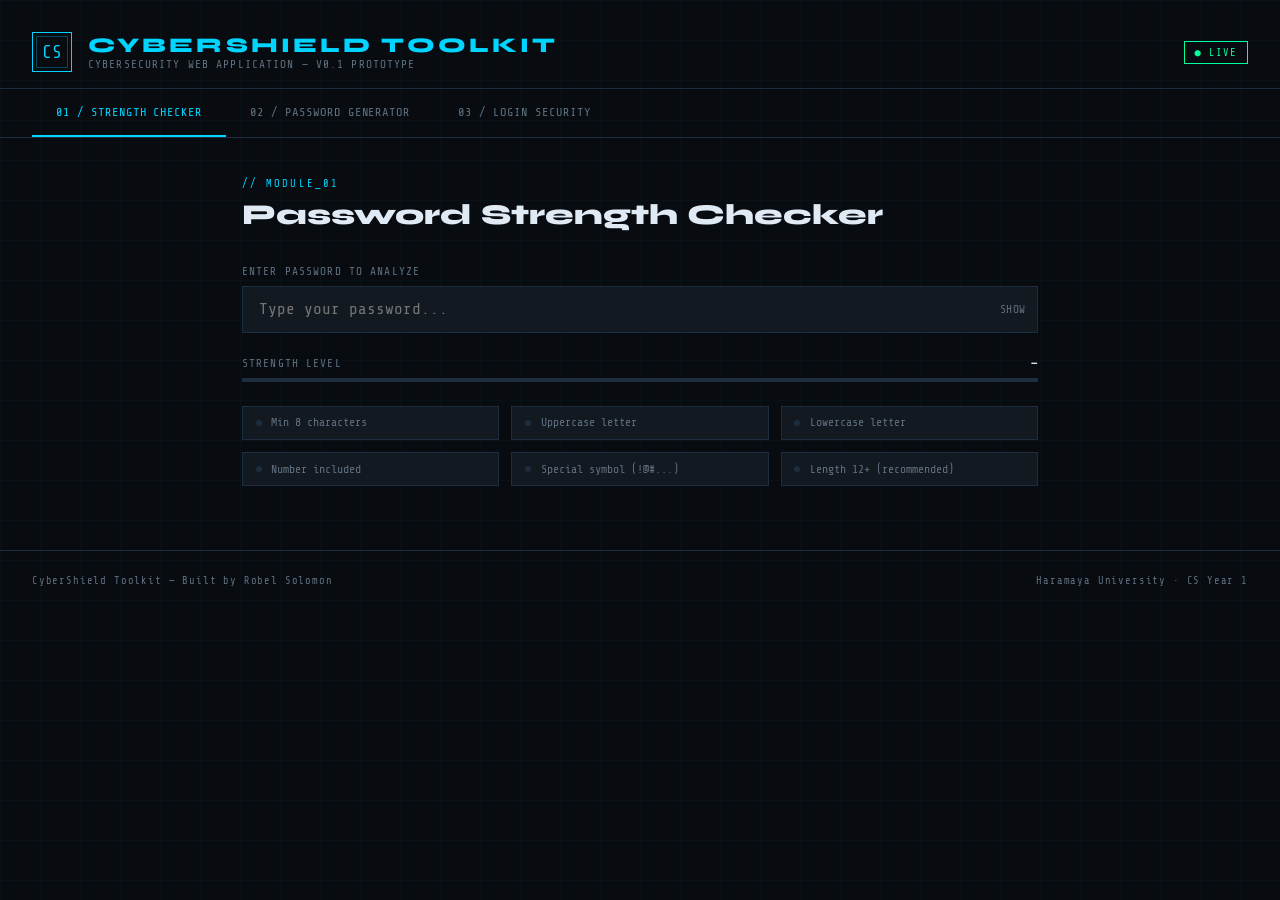
<file: index.html>
<!DOCTYPE html>
<html lang="en">
<head>
<meta charset="UTF-8">
<meta name="viewport" content="width=device-width, initial-scale=1.0">
<title>CyberShield Toolkit</title>
<link href="https://fonts.googleapis.com/css2?family=Share+Tech+Mono&family=Syne:wght@400;600;800&display=swap" rel="stylesheet">
<link rel="stylesheet" href="style.css">
</head>
<body>

<header class="header">
  <div class="logo">CS</div>
  <div class="header-text">
    <h1>CyberShield Toolkit</h1>
    <p>Cybersecurity Web Application — v0.1 prototype</p>
  </div>
  <div class="badge">● LIVE</div>
</header>

<nav class="nav">
  <button class="nav-tab active" onclick="switchTab('checker', this)">01 / Strength Checker</button>
  <button class="nav-tab" onclick="switchTab('generator', this)">02 / Password Generator</button>
  <button class="nav-tab" onclick="switchTab('login', this)">03 / Login Security</button>
</nav>

<main class="main">

  <!-- Panel 1: Password Strength Checker -->
  <section class="panel active" id="panel-checker">
    <p class="panel-title">// module_01</p>
    <h2 class="panel-heading">Password Strength Checker</h2>

    <div class="input-group">
      <label class="input-label" for="pw-input">Enter password to analyze</label>
      <div class="input-wrap">
        <input type="password" id="pw-input" placeholder="Type your password..." oninput="checkPassword()" autocomplete="off" spellcheck="false">
        <button class="toggle-vis" onclick="toggleVis()" id="vis-btn">SHOW</button>
      </div>
    </div>

    <div class="strength-bar-wrap">
      <div class="strength-label-row">
        <span class="strength-label">Strength level</span>
        <span class="strength-score" id="strength-text">—</span>
      </div>
      <div class="strength-bar">
        <div class="strength-fill" id="strength-fill"></div>
      </div>
    </div>

    <div class="criteria-grid">
      <div class="criterion" id="crit-length">
        <div class="crit-dot"></div>
        <span>Min 8 characters</span>
      </div>
      <div class="criterion" id="crit-upper">
        <div class="crit-dot"></div>
        <span>Uppercase letter</span>
      </div>
      <div class="criterion" id="crit-lower">
        <div class="crit-dot"></div>
        <span>Lowercase letter</span>
      </div>
      <div class="criterion" id="crit-number">
        <div class="crit-dot"></div>
        <span>Number included</span>
      </div>
      <div class="criterion" id="crit-symbol">
        <div class="crit-dot"></div>
        <span>Special symbol (!@#...)</span>
      </div>
      <div class="criterion" id="crit-long">
        <div class="crit-dot"></div>
        <span>Length 12+ (recommended)</span>
      </div>
    </div>

    <div class="suggestion-box" id="suggestion-box">
      <div class="suggestion-label">▸ Suggested stronger password</div>
      <div class="suggestion-text" id="suggestion-text"></div>
    </div>
  </section>

  <!-- Panel 2: Password Generator -->
  <section class="panel" id="panel-generator">
    <p class="panel-title">// module_02</p>
    <h2 class="panel-heading">Secure Password Generator</h2>

    <label class="input-label">Password length</label>
    <div class="length-row">
      <input type="range" min="8" max="64" value="16" id="len-slider" oninput="updateLen(this.value)">
      <span class="len-val" id="len-display">16</span>
    </div>

    <label class="input-label" style="margin-bottom:0.75rem;">Character types</label>
    <div class="gen-options">
      <label class="checkbox-opt">
        <input type="checkbox" id="opt-upper" checked onchange="generatePassword()">
        <span class="checkbox-box">✓</span>
        Uppercase (A–Z)
      </label>
      <label class="checkbox-opt">
        <input type="checkbox" id="opt-lower" checked onchange="generatePassword()">
        <span class="checkbox-box">✓</span>
        Lowercase (a–z)
      </label>
      <label class="checkbox-opt">
        <input type="checkbox" id="opt-num" checked onchange="generatePassword()">
        <span class="checkbox-box">✓</span>
        Numbers (0–9)
      </label>
      <label class="checkbox-opt">
        <input type="checkbox" id="opt-sym" checked onchange="generatePassword()">
        <span class="checkbox-box">✓</span>
        Symbols (!@#$...)
      </label>
    </div>

    <div class="gen-output">
      <span id="gen-result">Click generate to create a password</span>
      <button class="copy-btn" onclick="copyPassword()" id="copy-btn">COPY</button>
    </div>

    <div class="btn-row">
      <button class="btn btn-primary" onclick="generatePassword()">Generate Password</button>
    </div>

    <div class="info-panel" style="margin-top:1.5rem;">
      <div class="info-title">// entropy info</div>
      <div class="info-item" id="entropy-info">Generate a password to see entropy details.</div>
    </div>
  </section>

  <!-- Panel 3: Login Security Tester -->
  <section class="panel" id="panel-login">
    <p class="panel-title">// module_03</p>
    <h2 class="panel-heading">Login Security Tester</h2>

    <div style="display:flex; gap:2rem; flex-wrap:wrap; align-items:flex-start;">
      <div class="login-card" style="flex:1; min-width:280px;">

        <div class="attempt-counter">
          <span class="attempt-label">LOGIN ATTEMPTS</span>
          <div class="attempt-dots" id="attempt-dots">
            <div class="attempt-dot" id="dot-1"></div>
            <div class="attempt-dot" id="dot-2"></div>
            <div class="attempt-dot" id="dot-3"></div>
            <div class="attempt-dot" id="dot-4"></div>
            <div class="attempt-dot" id="dot-5"></div>
          </div>
          <span class="attempt-val" id="attempt-val">0 / 5</span>
        </div>

        <div class="input-group">
          <label class="input-label" for="login-user">Username</label>
          <input type="text" id="login-user" placeholder="admin">
        </div>

        <div class="input-group">
          <label class="input-label" for="login-pass">Password</label>
          <input type="password" id="login-pass" placeholder="••••••••">
        </div>

        <div class="login-status" id="login-status"></div>

        <div class="locked-overlay" id="locked-overlay">
          <div class="lock-icon">🔒</div>
          <div class="lock-title">Account Locked</div>
          <div class="lock-desc">Too many failed attempts.<br>Brute-force protection activated.</div>
          <div class="countdown" id="countdown">30</div>
          <div class="lock-desc">seconds remaining</div>
        </div>

        <div class="btn-row">
          <button class="btn btn-primary" onclick="attemptLogin()" id="login-btn">Login</button>
          <button class="btn btn-danger" onclick="resetLogin()">Reset</button>
        </div>

        <div style="margin-top:1rem; font-family:var(--mono); font-size:0.65rem; color:var(--muted); letter-spacing:0.05em; line-height:1.8;">
          HINT: try <span style="color:var(--accent)">admin / shield123</span>
        </div>
      </div>

      <div style="flex:1; min-width:260px;">
        <div class="info-panel" style="margin-top:0;">
          <div class="info-title">// security mechanisms</div>
          <div class="info-item">
            <span>Max attempts:</span> 5 before lockout<br>
            <span>Lockout duration:</span> 30 seconds<br>
            <span>Protection type:</span> Brute-force detection<br>
            <span>Counter:</span> Resets on success<br>
          </div>
        </div>

        <div class="info-panel" style="border-left-color: var(--accent2); margin-top:1rem;">
          <div class="info-title" style="color:var(--accent2);">// attack log</div>
          <div id="attack-log" style="font-family:var(--mono); font-size:0.68rem; color:var(--muted); line-height:2; max-height:160px; overflow-y:auto;">
            Waiting for login attempts...
          </div>
        </div>
      </div>
    </div>
  </section>

</main>

<footer class="footer">
  <span>CyberShield Toolkit — Built by Robel Solomon</span>
  <span>Haramaya University · CS Year 1</span>
</footer>

<script src="script.js"></script>
</body>
</html>
</file>
<file: style.css>
:root {
  --bg: #080c10;
  --surface: #0d1117;
  --surface2: #131920;
  --border: #1e2d3d;
  --accent: #00d4ff;
  --accent2: #00ff9d;
  --warn: #ff6b35;
  --danger: #ff3b5c;
  --text: #e0eaf4;
  --muted: #607080;
  --mono: 'Share Tech Mono', monospace;
  --sans: 'Syne', sans-serif;
}

* { margin: 0; padding: 0; box-sizing: border-box; }

body {
  background: var(--bg);
  color: var(--text);
  font-family: var(--sans);
  min-height: 100vh;
  overflow-x: hidden;
}

body::before {
  content: '';
  position: fixed;
  inset: 0;
  background-image:
    linear-gradient(rgba(0,212,255,0.03) 1px, transparent 1px),
    linear-gradient(90deg, rgba(0,212,255,0.03) 1px, transparent 1px);
  background-size: 40px 40px;
  pointer-events: none;
  z-index: 0;
}

/* HEADER */
.header {
  position: relative;
  z-index: 10;
  padding: 2rem 2rem 1rem;
  border-bottom: 1px solid var(--border);
  display: flex;
  align-items: center;
  gap: 1rem;
}

.logo {
  width: 40px;
  height: 40px;
  border: 1.5px solid var(--accent);
  display: flex;
  align-items: center;
  justify-content: center;
  font-size: 18px;
  color: var(--accent);
  font-family: var(--mono);
  position: relative;
}

.logo::before {
  content: '';
  position: absolute;
  inset: 3px;
  border: 1px solid rgba(0,212,255,0.3);
}

.header-text h1 {
  font-size: 1.3rem;
  font-weight: 800;
  letter-spacing: 0.15em;
  text-transform: uppercase;
  color: var(--accent);
}

.header-text p {
  font-size: 0.7rem;
  color: var(--muted);
  font-family: var(--mono);
  letter-spacing: 0.1em;
  text-transform: uppercase;
}

.badge {
  margin-left: auto;
  font-family: var(--mono);
  font-size: 0.65rem;
  color: var(--accent2);
  border: 1px solid var(--accent2);
  padding: 4px 10px;
  letter-spacing: 0.1em;
  animation: blink 2s infinite;
}

@keyframes blink {
  0%, 90%, 100% { opacity: 1; }
  95% { opacity: 0.3; }
}

/* NAV */
.nav {
  position: relative;
  z-index: 10;
  display: flex;
  gap: 0;
  padding: 0 2rem;
  border-bottom: 1px solid var(--border);
  overflow-x: auto;
}

.nav-tab {
  padding: 1rem 1.5rem;
  font-family: var(--mono);
  font-size: 0.75rem;
  letter-spacing: 0.08em;
  text-transform: uppercase;
  color: var(--muted);
  cursor: pointer;
  border-bottom: 2px solid transparent;
  border-top: none;
  border-left: none;
  border-right: none;
  background: none;
  transition: all 0.2s;
  white-space: nowrap;
  user-select: none;
}

.nav-tab:hover { color: var(--text); }
.nav-tab.active { color: var(--accent); border-bottom-color: var(--accent); }

/* MAIN */
.main {
  position: relative;
  z-index: 10;
  max-width: 860px;
  margin: 0 auto;
  padding: 2.5rem 2rem;
}

.panel { display: none; }
.panel.active { display: block; animation: fadeIn 0.3s ease; }

@keyframes fadeIn {
  from { opacity: 0; transform: translateY(8px); }
  to { opacity: 1; transform: translateY(0); }
}

.panel-title {
  font-size: 0.65rem;
  font-family: var(--mono);
  color: var(--accent);
  letter-spacing: 0.2em;
  text-transform: uppercase;
  margin-bottom: 0.5rem;
}

.panel-heading {
  font-size: 1.8rem;
  font-weight: 800;
  color: var(--text);
  margin-bottom: 2rem;
  line-height: 1.2;
}

/* INPUTS */
.input-group { margin-bottom: 1.5rem; }

.input-label {
  display: block;
  font-family: var(--mono);
  font-size: 0.7rem;
  color: var(--muted);
  letter-spacing: 0.1em;
  text-transform: uppercase;
  margin-bottom: 0.5rem;
}

.input-wrap {
  position: relative;
  display: flex;
  align-items: center;
}

input[type="text"],
input[type="password"],
input[type="number"] {
  width: 100%;
  background: var(--surface2);
  border: 1px solid var(--border);
  color: var(--text);
  font-family: var(--mono);
  font-size: 1rem;
  padding: 0.85rem 1rem;
  outline: none;
  transition: border-color 0.2s;
  -webkit-appearance: none;
}

input:focus { border-color: var(--accent); }

.toggle-vis {
  position: absolute;
  right: 12px;
  background: none;
  border: none;
  color: var(--muted);
  cursor: pointer;
  font-family: var(--mono);
  font-size: 0.7rem;
  letter-spacing: 0.05em;
}

.toggle-vis:hover { color: var(--accent); }

/* STRENGTH BAR */
.strength-bar-wrap { margin: 1.5rem 0; }

.strength-label-row {
  display: flex;
  justify-content: space-between;
  margin-bottom: 0.5rem;
}

.strength-label {
  font-family: var(--mono);
  font-size: 0.7rem;
  color: var(--muted);
  letter-spacing: 0.1em;
  text-transform: uppercase;
}

.strength-score {
  font-family: var(--mono);
  font-size: 0.7rem;
  font-weight: 600;
  letter-spacing: 0.05em;
}

.strength-bar {
  height: 4px;
  background: var(--border);
  position: relative;
  overflow: hidden;
}

.strength-fill {
  height: 100%;
  width: 0%;
  transition: width 0.4s ease, background 0.4s ease;
}

/* CRITERIA */
.criteria-grid {
  display: grid;
  grid-template-columns: repeat(auto-fit, minmax(200px, 1fr));
  gap: 0.75rem;
  margin: 1.5rem 0;
}

.criterion {
  display: flex;
  align-items: center;
  gap: 0.6rem;
  padding: 0.6rem 0.8rem;
  background: var(--surface2);
  border: 1px solid var(--border);
  font-family: var(--mono);
  font-size: 0.72rem;
  color: var(--muted);
  transition: all 0.3s;
}

.criterion.pass {
  border-color: var(--accent2);
  color: var(--accent2);
}

.crit-dot {
  width: 6px;
  height: 6px;
  border-radius: 50%;
  background: var(--border);
  flex-shrink: 0;
  transition: background 0.3s;
}

.criterion.pass .crit-dot { background: var(--accent2); }

/* SUGGESTION BOX */
.suggestion-box {
  background: var(--surface2);
  border: 1px solid var(--border);
  border-left: 3px solid var(--accent);
  padding: 1rem 1.2rem;
  margin-top: 1rem;
  display: none;
}

.suggestion-box.visible { display: block; }

.suggestion-label {
  font-family: var(--mono);
  font-size: 0.65rem;
  color: var(--accent);
  letter-spacing: 0.15em;
  text-transform: uppercase;
  margin-bottom: 0.5rem;
}

.suggestion-text {
  font-family: var(--mono);
  font-size: 0.9rem;
  color: var(--text);
  word-break: break-all;
  letter-spacing: 0.05em;
}

/* BUTTONS */
.btn {
  padding: 0.85rem 2rem;
  font-family: var(--mono);
  font-size: 0.8rem;
  letter-spacing: 0.12em;
  text-transform: uppercase;
  border: 1px solid;
  cursor: pointer;
  transition: all 0.2s;
  background: none;
}

.btn-primary { border-color: var(--accent); color: var(--accent); }
.btn-primary:hover { background: var(--accent); color: var(--bg); }

.btn-green { border-color: var(--accent2); color: var(--accent2); }
.btn-green:hover { background: var(--accent2); color: var(--bg); }

.btn-danger { border-color: var(--danger); color: var(--danger); }
.btn-danger:hover { background: var(--danger); color: var(--bg); }

.btn-row {
  display: flex;
  gap: 1rem;
  flex-wrap: wrap;
  margin-top: 1rem;
}

/* GENERATOR */
.gen-options {
  display: grid;
  grid-template-columns: repeat(auto-fit, minmax(180px, 1fr));
  gap: 0.75rem;
  margin: 1.5rem 0;
}

.checkbox-opt {
  display: flex;
  align-items: center;
  gap: 0.7rem;
  cursor: pointer;
  font-family: var(--mono);
  font-size: 0.75rem;
  color: var(--text);
  padding: 0.7rem 0.9rem;
  background: var(--surface2);
  border: 1px solid var(--border);
  transition: border-color 0.2s;
  user-select: none;
}

.checkbox-opt:hover { border-color: var(--muted); }
.checkbox-opt input { display: none; }

.checkbox-box {
  width: 14px;
  height: 14px;
  border: 1px solid var(--muted);
  display: flex;
  align-items: center;
  justify-content: center;
  flex-shrink: 0;
  font-size: 10px;
  transition: all 0.2s;
}

.checkbox-opt input:checked ~ .checkbox-box {
  border-color: var(--accent2);
  color: var(--accent2);
}

.length-row {
  display: flex;
  align-items: center;
  gap: 1rem;
  margin: 1rem 0;
}

input[type="range"] {
  flex: 1;
  -webkit-appearance: none;
  height: 2px;
  background: var(--border);
  outline: none;
}

input[type="range"]::-webkit-slider-thumb {
  -webkit-appearance: none;
  width: 14px;
  height: 14px;
  background: var(--accent);
  cursor: pointer;
}

.len-val {
  font-family: var(--mono);
  font-size: 1.2rem;
  color: var(--accent);
  min-width: 36px;
}

.gen-output {
  background: var(--surface2);
  border: 1px solid var(--border);
  padding: 1.2rem;
  font-family: var(--mono);
  font-size: 1.1rem;
  color: var(--accent2);
  letter-spacing: 0.1em;
  word-break: break-all;
  min-height: 56px;
  display: flex;
  align-items: center;
  justify-content: space-between;
  gap: 1rem;
  margin: 1.5rem 0;
}

.copy-btn {
  background: none;
  border: 1px solid var(--border);
  color: var(--muted);
  padding: 4px 10px;
  font-family: var(--mono);
  font-size: 0.65rem;
  letter-spacing: 0.1em;
  cursor: pointer;
  white-space: nowrap;
  transition: all 0.2s;
}

.copy-btn:hover { border-color: var(--accent2); color: var(--accent2); }

/* LOGIN TESTER */
.login-card {
  background: var(--surface);
  border: 1px solid var(--border);
  max-width: 420px;
  padding: 2.5rem 2rem 2rem;
  position: relative;
}

.login-card::before {
  content: 'SECURE LOGIN — SIMULATION';
  position: absolute;
  top: 0;
  left: 0;
  right: 0;
  text-align: center;
  font-family: var(--mono);
  font-size: 0.6rem;
  letter-spacing: 0.2em;
  background: var(--accent);
  color: var(--bg);
  padding: 3px 0;
}

.attempt-counter {
  display: flex;
  justify-content: space-between;
  align-items: center;
  margin-bottom: 1.5rem;
  padding: 0.6rem 0.8rem;
  background: var(--bg);
  border: 1px solid var(--border);
  font-family: var(--mono);
  font-size: 0.7rem;
}

.attempt-label { color: var(--muted); letter-spacing: 0.1em; }
.attempt-val { color: var(--warn); }

.attempt-dots { display: flex; gap: 4px; }

.attempt-dot {
  width: 8px;
  height: 8px;
  border: 1px solid var(--muted);
  border-radius: 50%;
  transition: all 0.3s;
}

.attempt-dot.used { background: var(--warn); border-color: var(--warn); }
.attempt-dot.danger { background: var(--danger); border-color: var(--danger); }

.login-status {
  padding: 0.6rem 0.8rem;
  font-family: var(--mono);
  font-size: 0.75rem;
  letter-spacing: 0.05em;
  margin: 1rem 0;
  display: none;
}

.login-status.error {
  display: block;
  border: 1px solid var(--danger);
  color: var(--danger);
  background: rgba(255,59,92,0.08);
}

.login-status.success {
  display: block;
  border: 1px solid var(--accent2);
  color: var(--accent2);
  background: rgba(0,255,157,0.08);
}

.login-status.locked {
  display: block;
  border: 1px solid var(--warn);
  color: var(--warn);
  background: rgba(255,107,53,0.1);
}

.locked-overlay {
  display: none;
  padding: 1.5rem;
  text-align: center;
  border: 1px solid var(--warn);
  background: rgba(255,107,53,0.06);
  margin: 1rem 0;
}

.locked-overlay.show { display: block; }

.lock-icon { font-size: 2rem; margin-bottom: 0.5rem; }

.lock-title {
  font-family: var(--mono);
  color: var(--warn);
  font-size: 0.8rem;
  letter-spacing: 0.15em;
  text-transform: uppercase;
  margin-bottom: 0.5rem;
}

.lock-desc {
  font-family: var(--mono);
  color: var(--muted);
  font-size: 0.7rem;
  line-height: 1.6;
}

.countdown {
  font-size: 1.5rem;
  font-weight: 800;
  color: var(--warn);
  font-family: var(--mono);
  margin: 0.5rem 0;
}

/* INFO PANELS */
.info-panel {
  background: var(--surface2);
  border: 1px solid var(--border);
  border-left: 3px solid var(--muted);
  padding: 1rem 1.2rem;
  margin-top: 2rem;
}

.info-title {
  font-family: var(--mono);
  font-size: 0.65rem;
  color: var(--muted);
  letter-spacing: 0.2em;
  text-transform: uppercase;
  margin-bottom: 0.6rem;
}

.info-item {
  font-family: var(--mono);
  font-size: 0.72rem;
  color: var(--muted);
  line-height: 1.8;
}

.info-item span { color: var(--accent); }

/* FOOTER */
.footer {
  position: relative;
  z-index: 10;
  padding: 1.5rem 2rem;
  border-top: 1px solid var(--border);
  display: flex;
  justify-content: space-between;
  align-items: center;
  font-family: var(--mono);
  font-size: 0.65rem;
  color: var(--muted);
  letter-spacing: 0.08em;
}

@media (max-width: 600px) {
  .header-text h1 { font-size: 1rem; }
  .panel-heading { font-size: 1.4rem; }
  .badge { display: none; }
}
</file>
